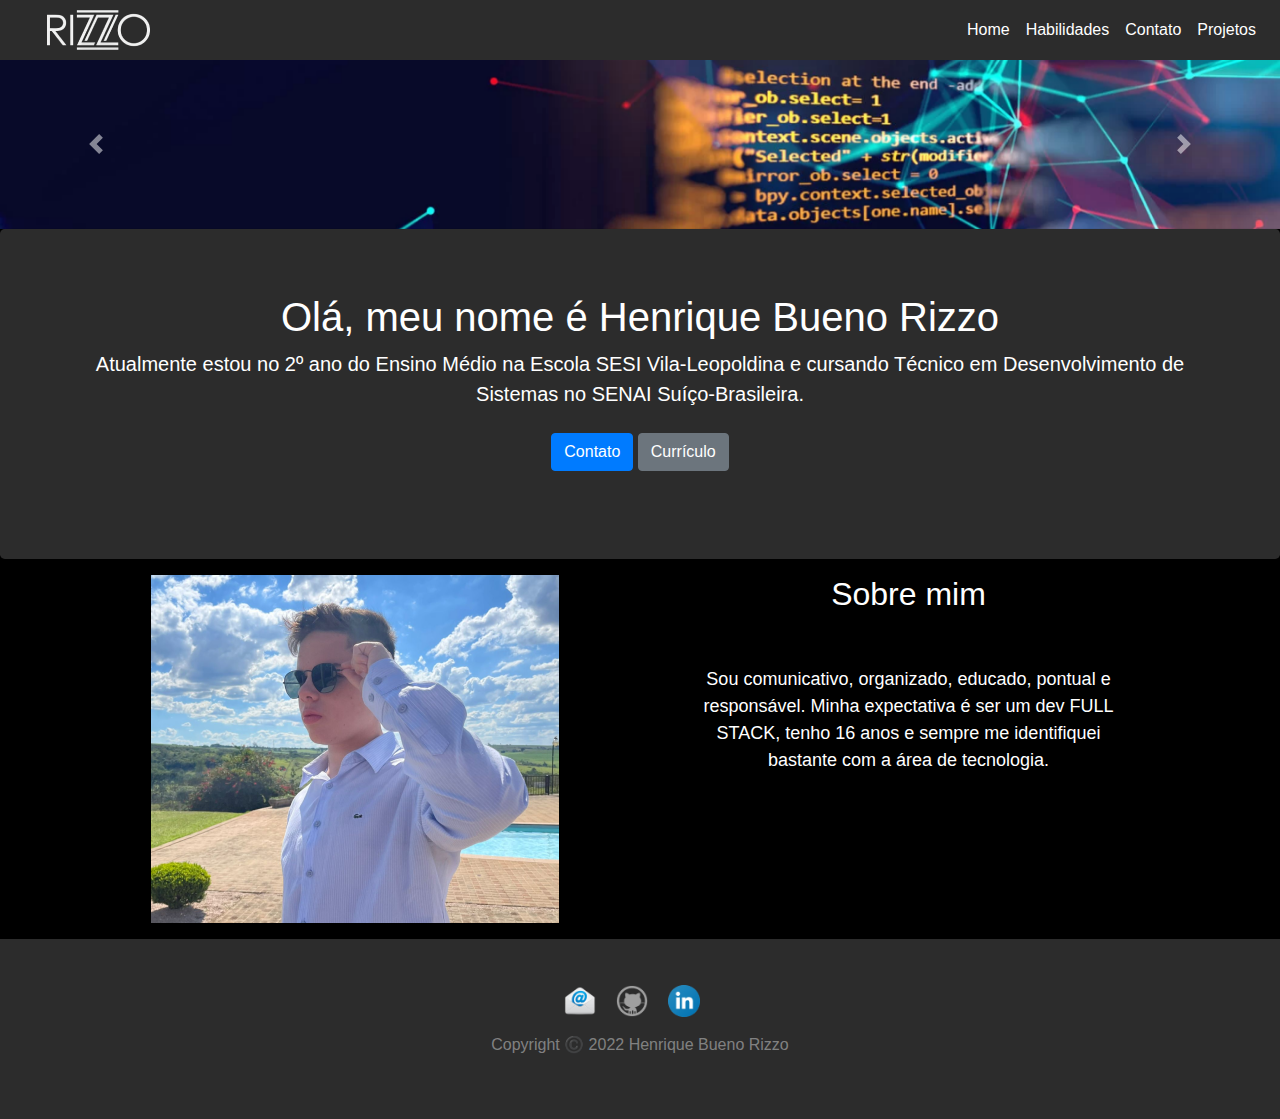
<file: index.html>
<!doctype html>
<html lang="pt-br">
  <head>
    <meta charset="utf-8">
    <meta name="viewport" content="width=device-width, initial-scale=1, shrink-to-fit=no">
    <link rel="stylesheet" href="https://cdn.jsdelivr.net/npm/bootstrap@4.0.0/dist/css/bootstrap.min.css" integrity="sha384-Gn5384xqQ1aoWXA+058RXPxPg6fy4IWvTNh0E263XmFcJlSAwiGgFAW/dAiS6JXm" crossorigin="anonymous">
    <link rel="stylesheet" href="style/css.css">
    <title>Henrique Bueno Rizzo</title>
  </head>
  <body>
    <nav class="navbar navbar-expand-lg navbar-light bg-personalite">
        <img class="logo" src="img/logo_minha.png" alt="Minha imagem">
        <button class="navbar-toggler" type="button" data-toggle="collapse" data-target="#navbarNavAltMarkup" aria-controls="navbarNavAltMarkup" aria-expanded="false" aria-label="Toggle navigation">
          <span class="navbar-toggler-icon"></span>
        </button>
        <div class="collapse navbar-collapse" id="navbarNavAltMarkup">
          <div class="navbar-nav">
            <a class="nav-item nav-link" href="index.html">Home</a>
            <a class="nav-item nav-link" href="habilidades.html">Habilidades</a>
            <a class="nav-item nav-link" href="contato.html">Contato</a>
            <a class="nav-item nav-link " href="#">Projetos</a>
          </div>
        </div>
      </nav>
      <div id="carouselExampleControls" class="carousel slide" data-ride="carousel">
        <div class="carousel-inner">
          <div class="carousel-item active">
            <img class="d-block w-100" src="img/img01.png" alt="First slide">
          </div>
          <div class="carousel-item">
            <img class="d-block w-100" src="img/img02.png" alt="Second slide">
          </div>
          <div class="carousel-item">
            <img class="d-block w-100" src="img/img03.png" alt="Third slide">
          </div>
        </div>
        <a class="carousel-control-prev" href="#carouselExampleControls" role="button" data-slide="prev">
          <span class="carousel-control-prev-icon" aria-hidden="true"></span>
          <span class="sr-only">Previous</span>
        </a>
        <a class="carousel-control-next" href="#carouselExampleControls" role="button" data-slide="next">
          <span class="carousel-control-next-icon" aria-hidden="true"></span>
          <span class="sr-only">Next</span>
        </a>
      </div>
      <main>
      <section class="jumbotron text-center corPrimaria">
        <div class="container">
          <h1 class="jumbotron-heading nome">Olá, meu nome é Henrique Bueno Rizzo</h1>
          <p class="lead text-muted textInfo">Atualmente estou no 2º ano do Ensino Médio na Escola SESI Vila-Leopoldina e cursando Técnico em Desenvolvimento de Sistemas no SENAI Suíço-Brasileira.</p>
          <p>
            <a href="contato.html" class="btn btn-primary my-2">Contato</a>
            <a href="pdf/Download-CV.pdf" class="btn btn-secondary my-2">Currículo</a>
          </p>
        </div>
      </section>
    </main>
    <main>
      <div class="container px-lg-5">
          <div class="row mx-lg-n5">
              <div class="col py-3 px-lg-5 sem-borda"><img class="imagem" src="img/minhaFoto1.png" alt="minha foto"></div>
              <div class="col py-3 px-lg-5 coluna-arrumada">
                  <H2 class="conteudo-principal-titulo sobremim">Sobre mim</H2>
                  <p class="conteudo-principal-escrito topicos">
                    Sou comunicativo, organizado, educado, pontual e responsável. Minha expectativa
                    é ser um dev FULL STACK, tenho 16 anos e sempre me identifiquei bastante com a área de 
                    tecnologia. 
                    </p>
              </div>
          </div>
      </div>
  </main>
    <footer>
    <section id="footer">
        <div class="container footer h-100">
          <div class="footer-img">
              <a href="mailto:henriquerizzo2@gmail.com"><img src="img/emailfoto.png" alt="Linkedin image" ></a> 
              <a href="https://github.com/HenriqueBRizzo"><img src="img/githubfoto.png" alt="GitHub image" ></a> 
              <a href="https://www.linkedin.com/in/henrique-bueno-rizzo-6278b923a/"><img src="img/lifoto.png" alt="Email image" ></a> 
          </div>
          <p class="color">Copyright ©️ 2022 Henrique Bueno Rizzo</p>
        </div>
      </section>
    </footer>
    <script src="https://code.jquery.com/jquery-3.2.1.slim.min.js" integrity="sha384-KJ3o2DKtIkvYIK3UENzmM7KCkRr/rE9/Qpg6aAZGJwFDMVNA/GpGFF93hXpG5KkN" crossorigin="anonymous"></script>
    <script src="https://cdn.jsdelivr.net/npm/popper.js@1.12.9/dist/umd/popper.min.js" integrity="sha384-ApNbgh9B+Y1QKtv3Rn7W3mgPxhU9K/ScQsAP7hUibX39j7fakFPskvXusvfa0b4Q" crossorigin="anonymous"></script>
    <script src="https://cdn.jsdelivr.net/npm/bootstrap@4.0.0/dist/js/bootstrap.min.js" integrity="sha384-JZR6Spejh4U02d8jOt6vLEHfe/JQGiRRSQQxSfFWpi1MquVdAyjUar5+76PVCmYl" crossorigin="anonymous"></script>
  </body>
</html>
</file>
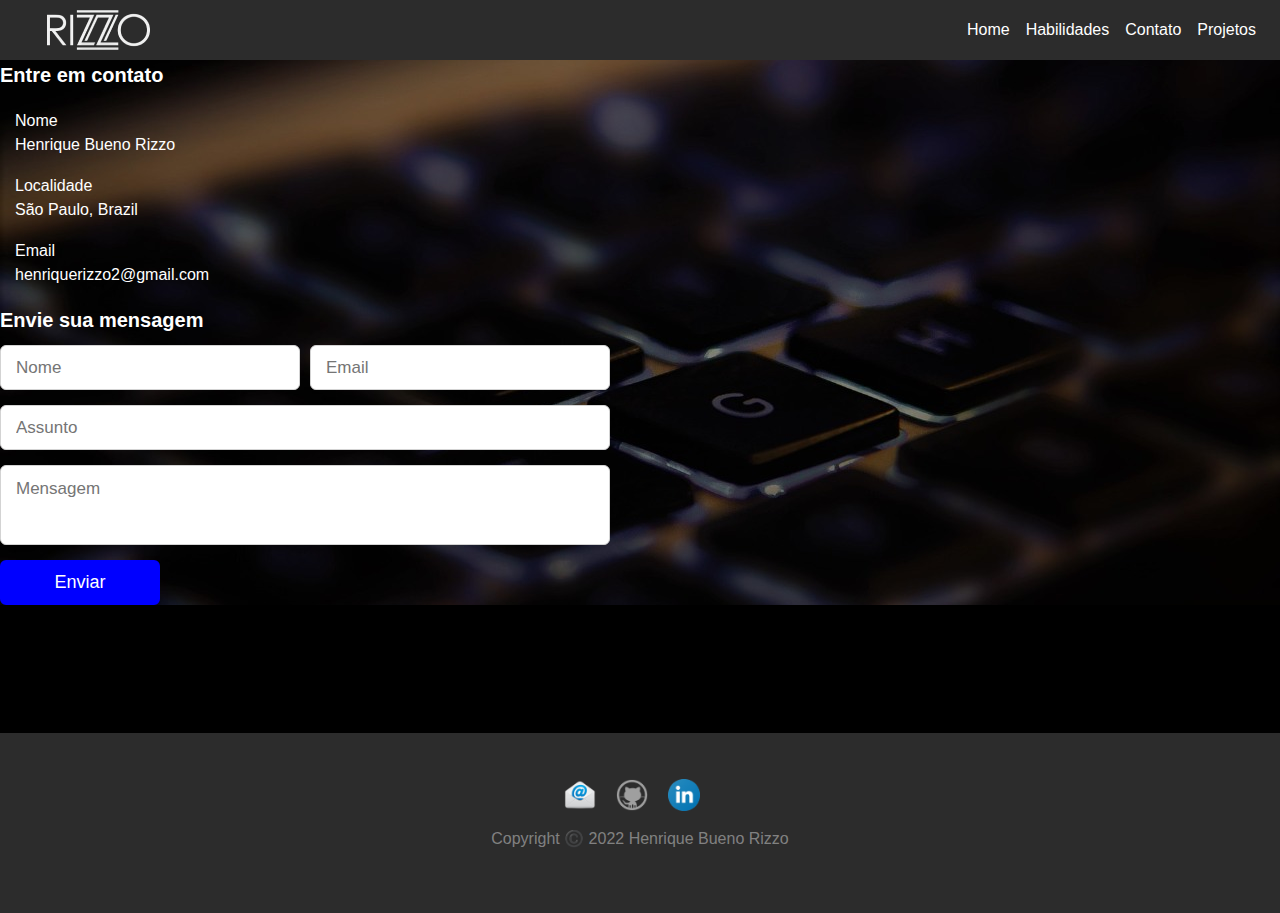
<file: contato.html>
<!DOCTYPE html>
<html lang="pt-br">
<head>
    <meta charset="UTF-8">
    <meta http-equiv="X-UA-Compatible" content="IE=edge">
    <meta name="viewport" content="width=device-width, initial-scale=1.0">   
    <title>Contato</title>
    <link rel="stylesheet" href="https://cdn.jsdelivr.net/npm/bootstrap@4.0.0/dist/css/bootstrap.min.css" integrity="sha384-Gn5384xqQ1aoWXA+058RXPxPg6fy4IWvTNh0E263XmFcJlSAwiGgFAW/dAiS6JXm" crossorigin="anonymous">
    <link rel="stylesheet" href="style/css.css">
</head>
<body>
    <nav class="navbar navbar-expand-lg navbar-light bg-personalite">
        <img class="logo" src="img/logo_minha.png" alt="Minha imagem">
        <button class="navbar-toggler" type="button" data-toggle="collapse" data-target="#navbarNavAltMarkup" aria-controls="navbarNavAltMarkup" aria-expanded="false" aria-label="Toggle navigation">
          <span class="navbar-toggler-icon"></span>
        </button>
        <div class="collapse navbar-collapse" id="navbarNavAltMarkup">
          <div class="navbar-nav">
            <a class="nav-item nav-link" href="index.html">Home</a>
            <a class="nav-item nav-link" href="habilidades.html">Habilidades</a>
            <a class="nav-item nav-link" href="contato.html">Contato</a>
            <a class="nav-item nav-link " href="#">Projetos</a>
          </div>
        </div>
      </nav>
      <main>
        <!-- inicio do contato -->
    <section class="contact" id="contact">
        <div class="max-width">
            <div class="contact-content">
                <div class="column left">
                    <div class="text">Entre em contato</div>
                    <div class="icons">
                        <div class="row">
                            <i class="fas fa-user"></i>
                            <div class="info">
                                <div class="head">Nome</div>
                                <div class="sub-title">Henrique Bueno Rizzo</div>
                            </div>
                        </div>
                        <div class="row">
                            <i class="fas fa-map-marker-alt"></i>
                            <div class="info">
                                <div class="head">Localidade</div>
                                <div class="sub-title">São Paulo, Brazil</div>
                            </div>
                        </div>
                        <div class="row">
                            <i class="fas fa-envelope"></i>
                            <div class="info">
                                <div class="head">Email</div>
                                <div class="sub-title">henriquerizzo2@gmail.com</div>
                            </div>
                        </div>
                    </div>
                </div>
                <div class="column right">
                    <div class="text">Envie sua mensagem</div>
                    <form action="https://formsubmit.co/henriquerizzo2@gmail.com" method="POST">
                        <div class="fields">
                            <div class="field name">
                                <input type="text" placeholder="Nome" required>
                            </div>
                            <div class="field email">
                                <input type="email" placeholder="Email" required>
                            </div>
                        </div>
                        <div class="field">
                            <input type="text" placeholder="Assunto" required>
                        </div>
                        <div class="field textarea">
                            <textarea cols="30" rows="10" placeholder="Mensagem" required></textarea>
                        </div>
                        <div class="button-area">
                            <button type="submit">Enviar</button>
                        </div>
                    </form>
                </div>
            </div>
        </div>
    </section>
      </main>
      <footer>
        <section id="footer">
            <div class="container footer h-100">
              <div class="footer-img">
                  <a href="mailto:henriquerizzo2@gmail.com"><img src="img/emailfoto.png" alt="Linkedin image" ></a> 
                  <a href="https://github.com/HenriqueBRizzo"><img src="img/githubfoto.png" alt="GitHub image" ></a> 
                  <a href="https://www.linkedin.com/in/henrique-bueno-rizzo-6278b923a/"><img src="img/lifoto.png" alt="Email image" ></a> 
              </div>
              <p class="color">Copyright ©️ 2022 Henrique Bueno Rizzo</p>
            </div>
          </section>
        </footer>
    <script src="https://code.jquery.com/jquery-3.2.1.slim.min.js" integrity="sha384-KJ3o2DKtIkvYIK3UENzmM7KCkRr/rE9/Qpg6aAZGJwFDMVNA/GpGFF93hXpG5KkN" crossorigin="anonymous"></script>
    <script src="https://cdn.jsdelivr.net/npm/popper.js@1.12.9/dist/umd/popper.min.js" integrity="sha384-ApNbgh9B+Y1QKtv3Rn7W3mgPxhU9K/ScQsAP7hUibX39j7fakFPskvXusvfa0b4Q" crossorigin="anonymous"></script>
    <script src="https://cdn.jsdelivr.net/npm/bootstrap@4.0.0/dist/js/bootstrap.min.js" integrity="sha384-JZR6Spejh4U02d8jOt6vLEHfe/JQGiRRSQQxSfFWpi1MquVdAyjUar5+76PVCmYl" crossorigin="anonymous"></script>
</body>
</html>
</file>
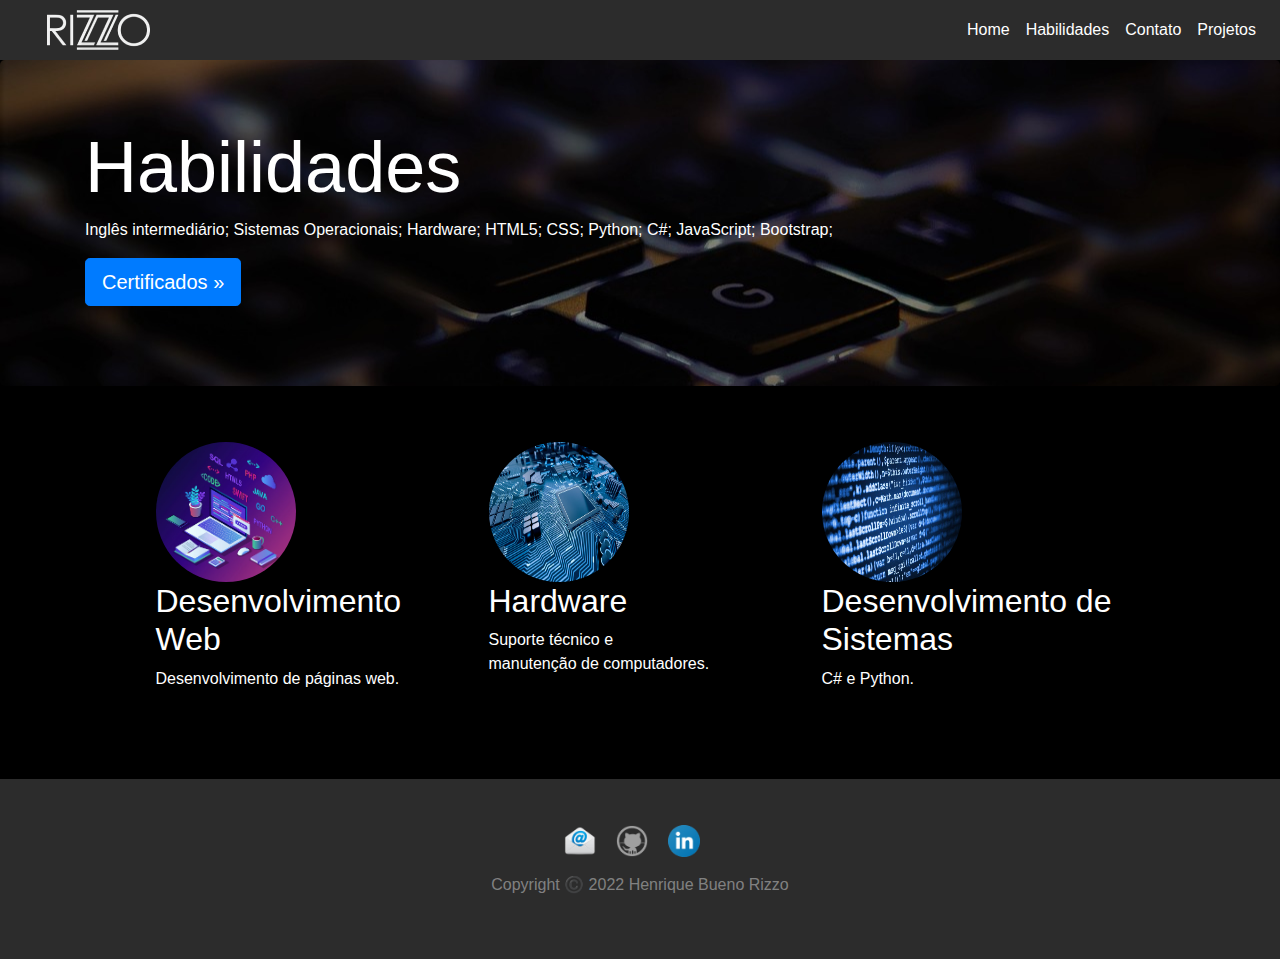
<file: habilidades.html>
<!DOCTYPE html>
<html lang="pt-br">
<head>
  <meta charset="UTF-8">
  <meta http-equiv="X-UA-Compatible" content="IE=edge">
  <meta name="viewport" content="width=device-width, initial-scale=1.0">
  <title>Habilidades</title>
  <link rel="stylesheet" href="https://cdn.jsdelivr.net/npm/bootstrap@4.0.0/dist/css/bootstrap.min.css" integrity="sha384-Gn5384xqQ1aoWXA+058RXPxPg6fy4IWvTNh0E263XmFcJlSAwiGgFAW/dAiS6JXm" crossorigin="anonymous">
  <link rel="stylesheet" href="style/css.css">
</head>
<body>
   <nav class="navbar navbar-expand-lg navbar-light bg-personalite">
        <img class="logo" src="img/logo_minha.png" alt="Minha imagem">
        <button class="navbar-toggler" type="button" data-toggle="collapse" data-target="#navbarNavAltMarkup" aria-controls="navbarNavAltMarkup" aria-expanded="false" aria-label="Toggle navigation">
          <span class="navbar-toggler-icon"></span>
        </button>
        <div class="collapse navbar-collapse" id="navbarNavAltMarkup">
          <div class="navbar-nav">
            <a class="nav-item nav-link" href="index.html">Home</a>
            <a class="nav-item nav-link" href="habilidades.html">Habilidades</a>
            <a class="nav-item nav-link" href="contato.html">Contato</a>
            <a class="nav-item nav-link " href="#">Projetos</a>
          </div>
        </div>
      </nav>
      <main>
        <main role="main">

      <!-- Main jumbotron for a primary marketing message or call to action -->
      <div class="jumbotron imagemjum">
        <div class="container">
          <h1 class="display-3">Habilidades</h1>
          <p class="textskill">Inglês intermediário; Sistemas Operacionais; Hardware; HTML5; CSS; Python; C#; JavaScript; Bootstrap;</p>
          <p><a class="btn btn-primary btn-lg" href="#" role="button">Certificados »</a></p>
        </div>
      </div>

      <div class="container">
        <!-- Example row of columns -->
        <div class="row row-personalite">
            <div class="col-lg-4">
              <img class="rounded-circle" src="img/img4.jpeg" alt="Generic placeholder image" width="140" height="140">
              <h2>Desenvolvimento <br> Web</h2>
              <p>Desenvolvimento de páginas web.</p>
            </div><!-- /.col-lg-4 -->
            <div class="col-lg-4">
              <img class="rounded-circle" src="img/img5.jpg" alt="Generic placeholder image" width="140" height="140">
              <h2>Hardware</h2>
              <p>Suporte técnico e <br> manutenção de computadores.</p>
            </div><!-- /.col-lg-4 -->
            <div class="col-lg-4">
              <img class="rounded-circle" src="img/img6.jpg" alt="Generic placeholder image" width="140" height="140">
              <h2>Desenvolvimento de Sistemas</h2>
              <p>C# e Python.</p>
            </div><!-- /.col-lg-4 -->
          </div><!-- /.row -->

        <hr>

      </div> <!-- /container -->

    </main>
      </main>
      <footer>
        <section id="footer">
            <div class="container footer h-100">
              <div class="footer-img">
                  <a href="mailto:henriquerizzo2@gmail.com"><img src="img/emailfoto.png" alt="Linkedin image" ></a> 
                  <a href="https://github.com/HenriqueBRizzo"><img src="img/githubfoto.png" alt="GitHub image" ></a> 
                  <a href="https://www.linkedin.com/in/henrique-bueno-rizzo-6278b923a/"><img src="img/lifoto.png" alt="Email image" ></a> 
              </div>
              <p class="color">Copyright ©️ 2022 Henrique Bueno Rizzo</p>
            </div>
          </section>
        </footer>
    <script src="https://code.jquery.com/jquery-3.2.1.slim.min.js" integrity="sha384-KJ3o2DKtIkvYIK3UENzmM7KCkRr/rE9/Qpg6aAZGJwFDMVNA/GpGFF93hXpG5KkN" crossorigin="anonymous"></script>
    <script src="https://cdn.jsdelivr.net/npm/popper.js@1.12.9/dist/umd/popper.min.js" integrity="sha384-ApNbgh9B+Y1QKtv3Rn7W3mgPxhU9K/ScQsAP7hUibX39j7fakFPskvXusvfa0b4Q" crossorigin="anonymous"></script>
    <script src="https://cdn.jsdelivr.net/npm/bootstrap@4.0.0/dist/js/bootstrap.min.js" integrity="sha384-JZR6Spejh4U02d8jOt6vLEHfe/JQGiRRSQQxSfFWpi1MquVdAyjUar5+76PVCmYl" crossorigin="anonymous"></script>
</body>
</html>
</file>
<file: style/css.css>
body{
    background-color: black;
}
.bg-personalite{
    background-color: #2C2C2C;
}
#navbarNavAltMarkup{
    justify-content: flex-end;
}
.nav-link{
    color: white !important;
}
.nav-link:hover{
    transform: scale(1.1,1.1);
}
.corPrimaria{
    background-color: #2C2C2C;
    margin: 0;
}
.nome{
    color: white;
}
.textInfo{
    color: white !important;
}
#footer{
    background-color: #2C2C2C;
    height: 20vh;
}
.footer{
    display: flex;
    flex-direction: column;
    justify-content: center;
    align-items: center;
}
.footer-img{
    margin-bottom: 1rem;
}
.footer-img img{
    width: 2rem;
    height: 2rem;
    margin-right: 1rem;
}
.color{
    color: rgba(255, 255, 255, 0.411);
}
.sobremim{
    color: white !important;
    text-align: center;
}
p{
    color: white
}
.topicos{
    margin-top: 12%;
    font-family: Arial, Helvetica, sans-serif;
    font-size: large;
    text-align: center;
}
.sem-borda{
    padding-left: 0%;
}
.hab{
    text-align: center;
    color: black;
}
.hab2{
    color: black;
}
h2{
    color: white;
}
.h2hab{
    text-align: center;
    margin: 5%;
}
li{
    color: white;
    font-family: Arial, Helvetica, sans-serif;
    font-size: large;
}
.textskill{
    color: white;
}
.row-personalite{
    margin: 5%;
}
.imagemjum{
    background-image: url(../img/img09.jpeg);
    background-repeat: no-repeat;
    background-size: cover;
    background-position: center;
}
.display-3{
    color: white;
}
/* ESTILIZANDO O CONTATO */
.contact .title::after{
    content: "Entre em contato";
}
.contact .contact-content .column{
    width: calc(50% - 30px);
}
.contact .contact-content .text{
    font-size: 20px;
    font-weight: 600;
    margin-bottom: 10px;
}
.contact .contact-content .left p{
    text-align: justify;
}
.contact .contact-content .left .icons{
    margin: 10px 0;
}
.contact .contact-content .row{
    display: flex;
    height: 65px;
    align-items: center;
}
.contact .contact-content .row .info{
    margin-left: 30px;
}
.contact .contact-content .row i{
    font-size: 25px;
    color: blue;
}
.contact .contact-content .info .head{
    font-weight: 500;
}
.contact .contact-content .info .sub-title{
    color: white;
}
.contact .right form .fields{
    display: flex;
}
.contact .right form .field,
.contact .right form .fields .field{
    height: 45px;
    width: 100%;
    margin-bottom: 15px;
}
.contact .right form .textarea{
    height: 80px;
    width: 100%;
}
.contact .right form .name{
    margin-right: 10px;
}
.contact .right form .field input,
.contact .right form .textarea textarea{
    height: 100%;
    width: 100%;
    border: 1px solid lightgrey;
    border-radius: 6px;
    outline: none;
    padding: 0 15px;
    font-size: 17px;
    font-family: 'Poppins', sans-serif;
    transition: all 0.3s ease;
}
.contact .right form .field input:focus,
.contact .right form .textarea textarea:focus{
    border-color: #b3b3b3;
}
.contact .right form .textarea textarea{
  padding-top: 10px;
  resize: none;
}
.contact .right form .button-area{
  display: flex;
  align-items: center;
}
.right form .button-area button{
  color: #fff;
  display: block;
  width: 160px!important;
  height: 45px;
  outline: none;
  font-size: 18px;
  font-weight: 500;
  border-radius: 6px;
  cursor: pointer;
  flex-wrap: nowrap;
  background: blue;
  border: 2px solid blue;
  transition: all 0.3s ease;
}
.right form .button-area button:hover{
  color: blue;
  background: none;
}
.text{
    color: white;
}
.head{
    color: white;
}
.contact{
    margin-bottom: 10%;
    background-image: url(../img/img09.jpeg);
    background-repeat: no-repeat;
    background-size: cover;
    background-position: center;
}
</file>
